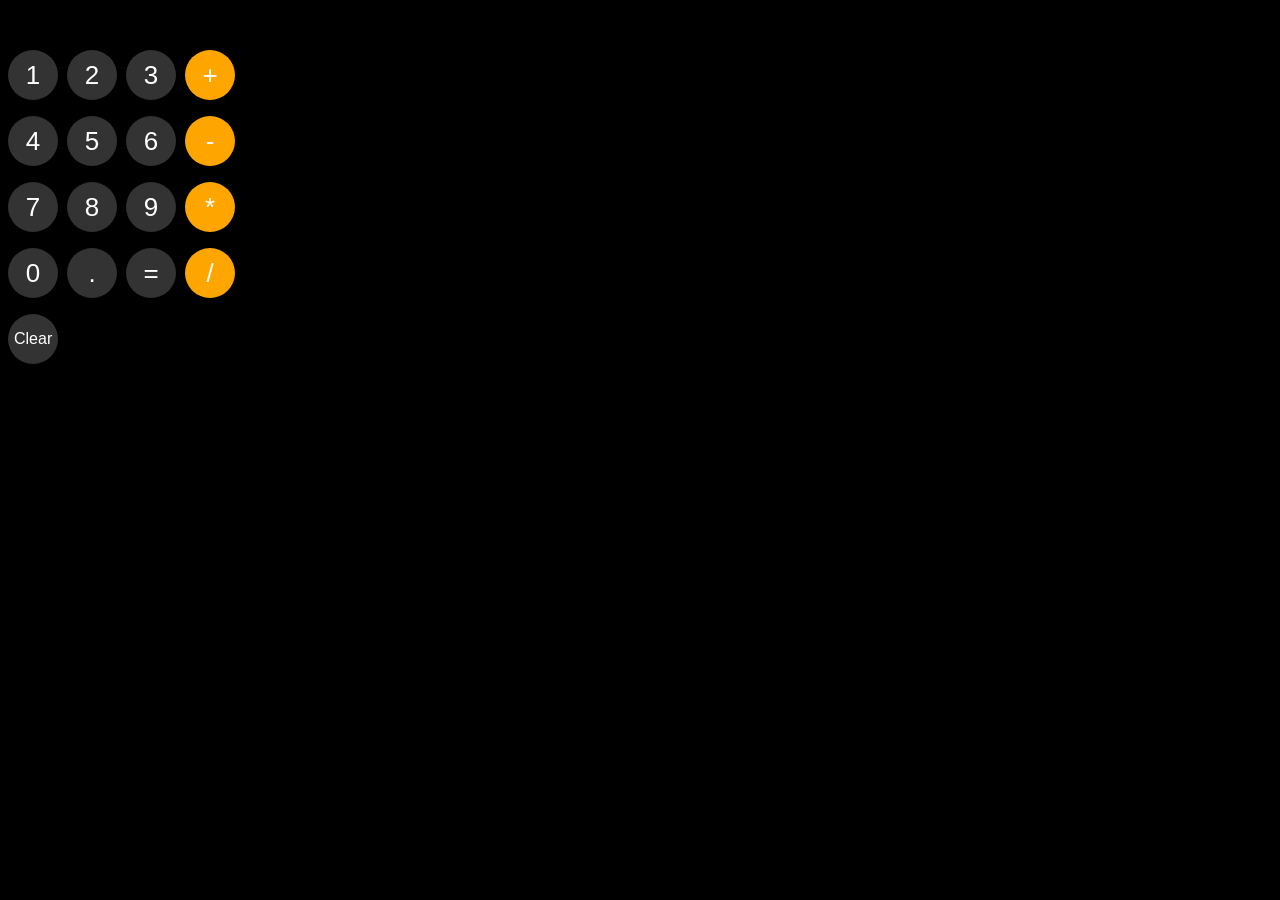
<file: index.html>
<!DOCTYPE html>
<html>

<head>

  <title>Calculator</title>
  <link rel="stylesheet" href="style.css">
</head>

<body>
  <p class="js-final final"></p>
  <button onclick="
  updateCalculation('1')"class="num-Button"
>1</button>
  <button onclick="
  updateCalculation('2')"
  class="num-Button
">2</button>
  <button onclick="
  updateCalculation('3')"
  class="num-Button"
>3</button>
  <button onclick="
  updateCalculation('+')"class="symbols"
  
">+</button>
  </p>
  <p>
   <button onclick="
   updateCalculation('4')"
   class="num-Button"
>4</button>
  <button onclick="
  updateCalculation('5')"
  class="num-Button"
>5</button>
  <button onclick="
updateCalculation('6')"
class="num-Button"
>6</button>
  <button onclick="
updateCalculation('-')"class="symbols">-</button>
  </p>
  <p>
      <button onclick="
      updateCalculation('7')" class="num-Button">7</button>
  <button onclick="
  updateCalculation('8')"
  class="num-Button">8</button>
  <button onclick=
  "updateCalculation('9')"
  class="num-Button">9</button>
  <button onclick=
  " updateCalculation('*')"class="symbols"
  >*</button>
  </p>
  <p>
        <button onclick="
  updateCalculation('0')" class="num-Button">0</button>
  <button onclick="
  updateCalculation('.')"class="num-Button">.</button>
  <button onclick=
  "calculation=eval(calculation);
  cal();
  localStorage.setItem('calculation', calculation)"
  class="num-Button">=</button>
    <button onclick=
  "updateCalculation('/');
"class="symbols">/</button>
  </p>
  <p>
  <button onclick=
  "calculation='';
  console.log(`Cleared.`);
  cal();
    localStorage.setItem('calculation',calculation);
     "class="num-Button clear-button">Clear</button>
  </p>
  <script src="script.js">

  </script>
</body>

</html>
</file>
<file: style.css>
body{
      background-color:black;
      
    }
    .num-Button{
      background-color:rgb(51 51 51);
      color:white;
      height:50px;
      width:50px;
      border-radius: 25px;
      margin-right: 5px;
      font-size:26px;
      border:none;
      cursor:pointer;
      
    }
    .symbols{
      background-color: orange;
      color:white;
      height:50px;
      width:50px;
      border-radius: 25px;
      border:none;
      font-size:26px;
      cursor:pointer;
    }
    .clear-button{
      font-size:16px;
      cursor:pointer;
    }
    .final{
      color:white;
      font-size:50px;
      font-family:Arial;
    }
</file>
